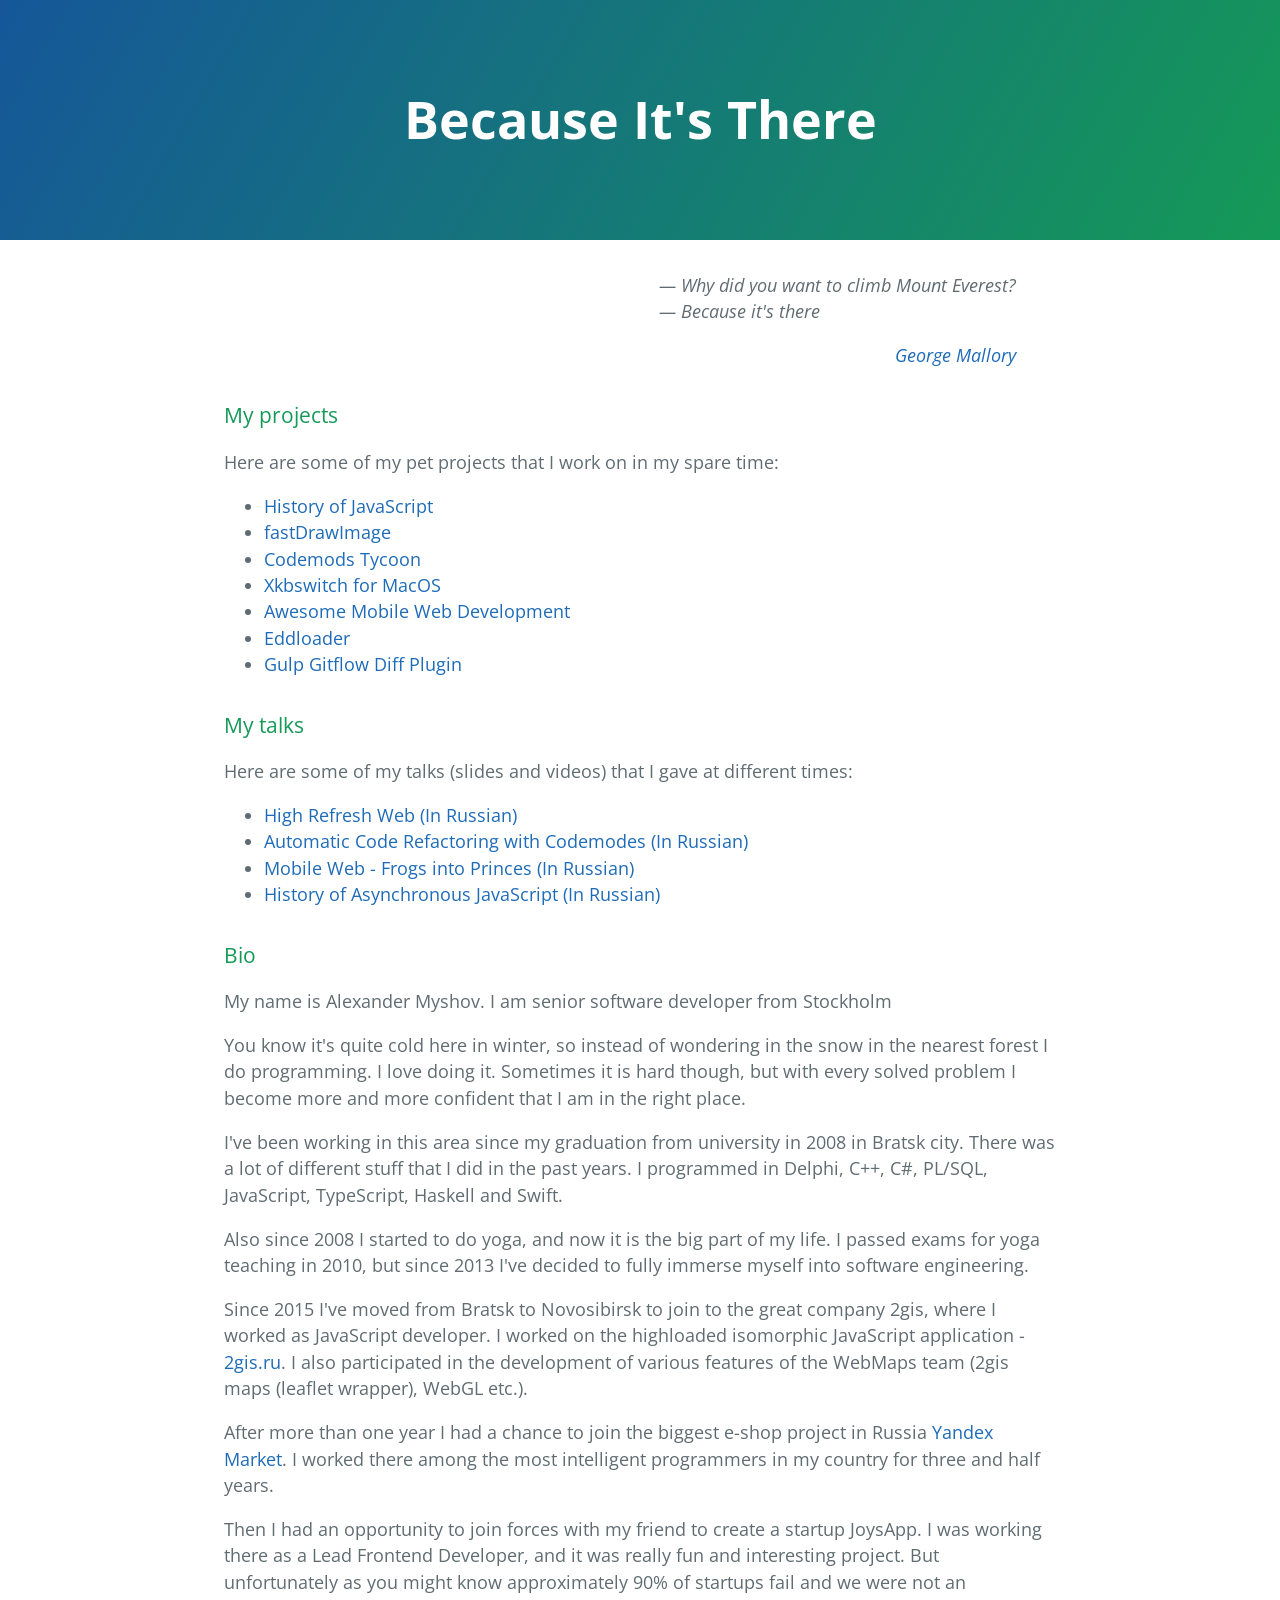
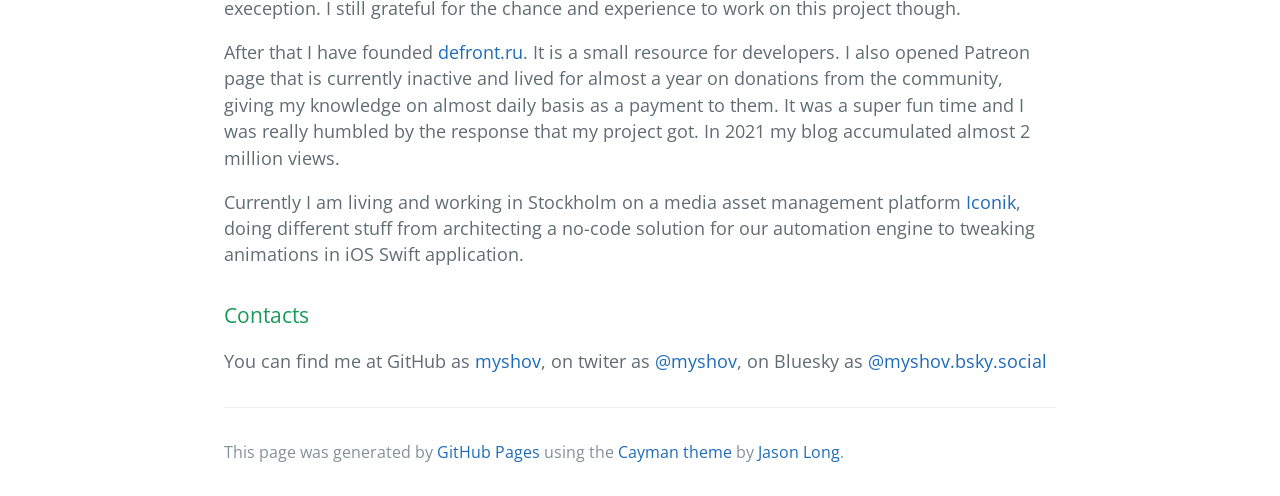
<file: index.html>
<!DOCTYPE html>
<html lang="en-us">
    <head>
        <meta charset="UTF-8">
        <title>Because It's There - Alexander Myshov</title>
        <meta name="viewport" content="width=device-width, initial-scale=1">
        <link rel="stylesheet" type="text/css" href="stylesheets/normalize.css" media="screen">
        <link href='https://fonts.googleapis.com/css?family=Open+Sans:400,700' rel='stylesheet' type='text/css'>
        <link rel="stylesheet" type="text/css" href="stylesheets/stylesheet.css" media="screen">
        <link rel="stylesheet" type="text/css" href="stylesheets/github-light.css" media="screen">
    </head>
    <body>
        <section class="page-header">
            <h1 class="project-name">Because It's There</h1>
        </section>

        <section class="main-content">
            <blockquote class="cite__wrapper">
                <p>
                    &mdash; Why did you want to climb Mount Everest?<br />
                    &mdash; Because it's there
                </p>
                <cite class="cite__author"><a href="https://en.wikipedia.org/wiki/George_Mallory">George Mallory</a></cite>
            </blockquote>

            <h3>My projects</h3>

            <p>Here are some of my pet projects that I work on in my spare time:</p>
            <ul>
                <li><a href="https://github.com/myshov/history_of_javascript">History of JavaScript</a></li>
                <li><a href="https://github.com/myshov/fastDrawImage">fastDrawImage</a></li>
                <li><a href="https://github.com/myshov/codemodes-tycoon">Codemods Tycoon</a></li>
                <li><a href="https://github.com/myshov/xkbswitch-macosx">Xkbswitch for MacOS</a></li>
                <li><a href="https://github.com/myshov/awesome-mobile-web-development">Awesome Mobile Web Development</a></li>
                <li><a href="https://github.com/myshov/eddloader">Eddloader</a></li>
                <li><a href="https://www.npmjs.com/package/gulp-gitflow-diff">Gulp Gitflow Diff Plugin</a></li>
            </ul>

            <h3>My talks</h3>

            <p>Here are some of my talks (slides and videos) that I gave at different times:</p>
            <ul>
                <li><a href="https://www.youtube.com/watch?v=ziuQkVsniBQ">High Refresh Web (In Russian)</a></li>
                <li><a href="https://www.youtube.com/watch?v=GGb_ibOKzNs">Automatic Code Refactoring with Codemodes (In Russian)</a></li>
                <li><a href="https://github.com/myshov/blog/blob/master/talks/mobileweb.pdf">Mobile Web - Frogs into Princes (In Russian)</a></li>
                <li><a href="https://yadi.sk/i/ZYcsCo_03JwFuV">History of Asynchronous JavaScript (In Russian)</a></li>
            </ul>

            <h3>Bio</h3>

            <p>My name is Alexander Myshov. I am senior software developer from Stockholm</p>

            <p>You know it's quite cold here in winter, so instead of wondering in the snow in the nearest forest I do programming.
            I love doing it. Sometimes it is hard though, but with every solved problem I become more and more confident that I am in the right place.</p>

            <p>I've been working in this area since my graduation from university in 2008 in Bratsk city. There was a lot
            of different stuff that I did in the past years. I programmed in Delphi, C++, C#, PL/SQL, JavaScript, TypeScript, Haskell and Swift.</p>

            <p>Also since 2008 I started to do yoga, and now it is the big part of my life. I passed exams for yoga teaching in 2010, but since 2013
            I've decided to fully immerse myself into software engineering.</p>

            <p>Since 2015 I've moved from Bratsk to Novosibirsk to join to the great company 2gis, where I worked as JavaScript developer.
            I worked on the highloaded isomorphic JavaScript application - <a href="https://2gis.ru">2gis.ru</a>. I also participated in the development
            of various features of the WebMaps team (2gis maps (leaflet wrapper), WebGL etc.).</p>

            <p>After more than one year I had a chance to join the biggest e-shop project in Russia <a href="https://marker.yandex.ru/">Yandex Market</a>.
            I worked there among the most intelligent programmers in my country for three and half years.</p>

            <p>Then I had an opportunity to join forces with my friend to create a startup JoysApp. I was working there as a Lead Frontend Developer,
            and it was really fun and interesting project. But unfortunately as you might know approximately 90% of startups fail and we were not an exeception.
            I still grateful for the chance and experience to work on this project though.</p>

            <p>After that I have founded <a href="https://defront.ru">defront.ru</a>. It is a small resource for developers. I also opened Patreon page that is currently inactive
            and lived for almost a year on donations from the community, giving my knowledge on almost daily basis as a payment to them. It was a super fun time
            and I was really humbled by the response that my project got. In 2021 my blog accumulated almost 2 million views.</p>

            <p>Currently I am living and working in Stockholm on a media asset management platform <a href="https://iconik.io">Iconik</a>, doing different stuff
            from architecting a no-code solution for our automation engine to tweaking animations in iOS Swift application.</p>

            <h3>Contacts</h3>

            <p>You can find me at GitHub as <a href="https://github.com/myshov">myshov</a>, on twiter as <a href="https://twitter.com/myshov">@myshov</a>, on Bluesky as <a href="https://bsky.app/profile/myshov.bsky.social">@myshov.bsky.social</a></p>

            <footer class="site-footer">
                <span class="site-footer-credits">This page was generated by <a href="https://pages.github.com">GitHub Pages</a> using the <a href="https://github.com/jasonlong/cayman-theme">Cayman theme</a> by <a href="https://twitter.com/jasonlong">Jason Long</a>.</span>
            </footer>

        </section>
    </body>
</html>
</file>
<file: stylesheets/stylesheet.css>
* {
  box-sizing: border-box; }

body {
  padding: 0;
  margin: 0;
  font-family: "Open Sans", "Helvetica Neue", Helvetica, Arial, sans-serif;
  font-size: 16px;
  line-height: 1.5;
  color: #606c71; }

a {
  color: #1e6bb8;
  text-decoration: none; }
  a:hover {
    text-decoration: underline; }

.btn {
  display: inline-block;
  margin-bottom: 1rem;
  color: rgba(255, 255, 255, 0.7);
  background-color: rgba(255, 255, 255, 0.08);
  border-color: rgba(255, 255, 255, 0.2);
  border-style: solid;
  border-width: 1px;
  border-radius: 0.3rem;
  transition: color 0.2s, background-color 0.2s, border-color 0.2s; }
  .btn + .btn {
    margin-left: 1rem; }

.btn:hover {
  color: rgba(255, 255, 255, 0.8);
  text-decoration: none;
  background-color: rgba(255, 255, 255, 0.2);
  border-color: rgba(255, 255, 255, 0.3); }

@media screen and (min-width: 64em) {
  .btn {
    padding: 0.75rem 1rem; } }

@media screen and (min-width: 42em) and (max-width: 64em) {
  .btn {
    padding: 0.6rem 0.9rem;
    font-size: 0.9rem; } }

@media screen and (max-width: 42em) {
  .btn {
    display: block;
    width: 100%;
    padding: 0.75rem;
    font-size: 0.9rem; }
    .btn + .btn {
      margin-top: 1rem;
      margin-left: 0; } }

.page-header {
  color: #fff;
  text-align: center;
  background-color: #159957;
  background-image: linear-gradient(120deg, #155799, #159957); }

@media screen and (min-width: 64em) {
  .page-header {
    padding: 5rem 6rem; } }

@media screen and (min-width: 42em) and (max-width: 64em) {
  .page-header {
    padding: 3rem 4rem; } }

@media screen and (max-width: 42em) {
  .page-header {
    padding: 2rem 1rem; } }

.project-name {
  margin-top: 0;
  margin-bottom: 0.1rem; }

@media screen and (min-width: 64em) {
  .project-name {
    font-size: 3.25rem; } }

@media screen and (min-width: 42em) and (max-width: 64em) {
  .project-name {
    font-size: 2.25rem; } }

@media screen and (max-width: 42em) {
  .project-name {
    font-size: 1.75rem; } }

.project-tagline {
  margin-bottom: 2rem;
  font-weight: normal;
  opacity: 0.7; }

@media screen and (min-width: 64em) {
  .project-tagline {
    font-size: 1.25rem; } }

@media screen and (min-width: 42em) and (max-width: 64em) {
  .project-tagline {
    font-size: 1.15rem; } }

@media screen and (max-width: 42em) {
  .project-tagline {
    font-size: 1rem; } }

.main-content :first-child {
  margin-top: 0; }
.main-content img {
  max-width: 100%; }
.main-content h1, .main-content h2, .main-content h3, .main-content h4, .main-content h5, .main-content h6 {
  margin-top: 2rem;
  margin-bottom: 1rem;
  font-weight: normal;
  color: #159957; }
.main-content p {
  margin-bottom: 1em; }
.main-content code {
  padding: 2px 4px;
  font-family: Consolas, "Liberation Mono", Menlo, Courier, monospace;
  font-size: 0.9rem;
  color: #383e41;
  background-color: #f3f6fa;
  border-radius: 0.3rem; }
.main-content pre {
  padding: 0.8rem;
  margin-top: 0;
  margin-bottom: 1rem;
  font: 1rem Consolas, "Liberation Mono", Menlo, Courier, monospace;
  color: #567482;
  word-wrap: normal;
  background-color: #f3f6fa;
  border: solid 1px #dce6f0;
  border-radius: 0.3rem; }
  .main-content pre > code {
    padding: 0;
    margin: 0;
    font-size: 0.9rem;
    color: #567482;
    word-break: normal;
    white-space: pre;
    background: transparent;
    border: 0; }
.main-content .highlight {
  margin-bottom: 1rem; }
  .main-content .highlight pre {
    margin-bottom: 0;
    word-break: normal; }
.main-content .highlight pre, .main-content pre {
  padding: 0.8rem;
  overflow: auto;
  font-size: 0.9rem;
  line-height: 1.45;
  border-radius: 0.3rem; }
.main-content pre code, .main-content pre tt {
  display: inline;
  max-width: initial;
  padding: 0;
  margin: 0;
  overflow: initial;
  line-height: inherit;
  word-wrap: normal;
  background-color: transparent;
  border: 0; }
  .main-content pre code:before, .main-content pre code:after, .main-content pre tt:before, .main-content pre tt:after {
    content: normal; }
.main-content ul, .main-content ol {
  margin-top: 0; }
.main-content table {
  display: block;
  width: 100%;
  overflow: auto;
  word-break: normal;
  word-break: keep-all; }
  .main-content table th {
    font-weight: bold; }
  .main-content table th, .main-content table td {
    padding: 0.5rem 1rem;
    border: 1px solid #e9ebec; }
.main-content dl {
  padding: 0; }
  .main-content dl dt {
    padding: 0;
    margin-top: 1rem;
    font-size: 1rem;
    font-weight: bold; }
  .main-content dl dd {
    padding: 0;
    margin-bottom: 1rem; }
.main-content hr {
  height: 2px;
  padding: 0;
  margin: 1rem 0;
  background-color: #eff0f1;
  border: 0; }

@media screen and (min-width: 64em) {
  .main-content {
    max-width: 64rem;
    padding: 2rem 6rem;
    margin: 0 auto;
    font-size: 1.1rem; } }

@media screen and (min-width: 42em) and (max-width: 64em) {
  .main-content {
    padding: 2rem 4rem;
    font-size: 1.1rem; } }

@media screen and (max-width: 42em) {
  .main-content {
    padding: 2rem 1rem;
    font-size: 1rem; } }

.site-footer {
  padding-top: 2rem;
  margin-top: 2rem;
  border-top: solid 1px #eff0f1; }

.site-footer-owner {
  display: block;
  font-weight: bold; }

.site-footer-credits {
  color: #819198; }

@media screen and (min-width: 64em) {
  .site-footer {
    font-size: 1rem; } }

@media screen and (min-width: 42em) and (max-width: 64em) {
  .site-footer {
    font-size: 1rem; } }

@media screen and (max-width: 42em) {
  .site-footer {
    font-size: 0.9rem; } }

.cite__wrapper {
    display: flex;
    flex-direction: column;
    align-items: flex-end;
    font-style: italic;
}

.cite__author {
    display: block;
    text-align: right;
}
</file>
<file: stylesheets/github-light.css>
/*
The MIT License (MIT)

Copyright (c) 2016 GitHub, Inc.

Permission is hereby granted, free of charge, to any person obtaining a copy
of this software and associated documentation files (the "Software"), to deal
in the Software without restriction, including without limitation the rights
to use, copy, modify, merge, publish, distribute, sublicense, and/or sell
copies of the Software, and to permit persons to whom the Software is
furnished to do so, subject to the following conditions:

The above copyright notice and this permission notice shall be included in all
copies or substantial portions of the Software.

THE SOFTWARE IS PROVIDED "AS IS", WITHOUT WARRANTY OF ANY KIND, EXPRESS OR
IMPLIED, INCLUDING BUT NOT LIMITED TO THE WARRANTIES OF MERCHANTABILITY,
FITNESS FOR A PARTICULAR PURPOSE AND NONINFRINGEMENT. IN NO EVENT SHALL THE
AUTHORS OR COPYRIGHT HOLDERS BE LIABLE FOR ANY CLAIM, DAMAGES OR OTHER
LIABILITY, WHETHER IN AN ACTION OF CONTRACT, TORT OR OTHERWISE, ARISING FROM,
OUT OF OR IN CONNECTION WITH THE SOFTWARE OR THE USE OR OTHER DEALINGS IN THE
SOFTWARE.

*/

.pl-c /* comment */ {
  color: #969896;
}

.pl-c1 /* constant, variable.other.constant, support, meta.property-name, support.constant, support.variable, meta.module-reference, markup.raw, meta.diff.header */,
.pl-s .pl-v /* string variable */ {
  color: #0086b3;
}

.pl-e /* entity */,
.pl-en /* entity.name */ {
  color: #795da3;
}

.pl-smi /* variable.parameter.function, storage.modifier.package, storage.modifier.import, storage.type.java, variable.other */,
.pl-s .pl-s1 /* string source */ {
  color: #333;
}

.pl-ent /* entity.name.tag */ {
  color: #63a35c;
}

.pl-k /* keyword, storage, storage.type */ {
  color: #a71d5d;
}

.pl-s /* string */,
.pl-pds /* punctuation.definition.string, string.regexp.character-class */,
.pl-s .pl-pse .pl-s1 /* string punctuation.section.embedded source */,
.pl-sr /* string.regexp */,
.pl-sr .pl-cce /* string.regexp constant.character.escape */,
.pl-sr .pl-sre /* string.regexp source.ruby.embedded */,
.pl-sr .pl-sra /* string.regexp string.regexp.arbitrary-repitition */ {
  color: #183691;
}

.pl-v /* variable */ {
  color: #ed6a43;
}

.pl-id /* invalid.deprecated */ {
  color: #b52a1d;
}

.pl-ii /* invalid.illegal */ {
  color: #f8f8f8;
  background-color: #b52a1d;
}

.pl-sr .pl-cce /* string.regexp constant.character.escape */ {
  font-weight: bold;
  color: #63a35c;
}

.pl-ml /* markup.list */ {
  color: #693a17;
}

.pl-mh /* markup.heading */,
.pl-mh .pl-en /* markup.heading entity.name */,
.pl-ms /* meta.separator */ {
  font-weight: bold;
  color: #1d3e81;
}

.pl-mq /* markup.quote */ {
  color: #008080;
}

.pl-mi /* markup.italic */ {
  font-style: italic;
  color: #333;
}

.pl-mb /* markup.bold */ {
  font-weight: bold;
  color: #333;
}

.pl-md /* markup.deleted, meta.diff.header.from-file */ {
  color: #bd2c00;
  background-color: #ffecec;
}

.pl-mi1 /* markup.inserted, meta.diff.header.to-file */ {
  color: #55a532;
  background-color: #eaffea;
}

.pl-mdr /* meta.diff.range */ {
  font-weight: bold;
  color: #795da3;
}

.pl-mo /* meta.output */ {
  color: #1d3e81;
}
</file>
